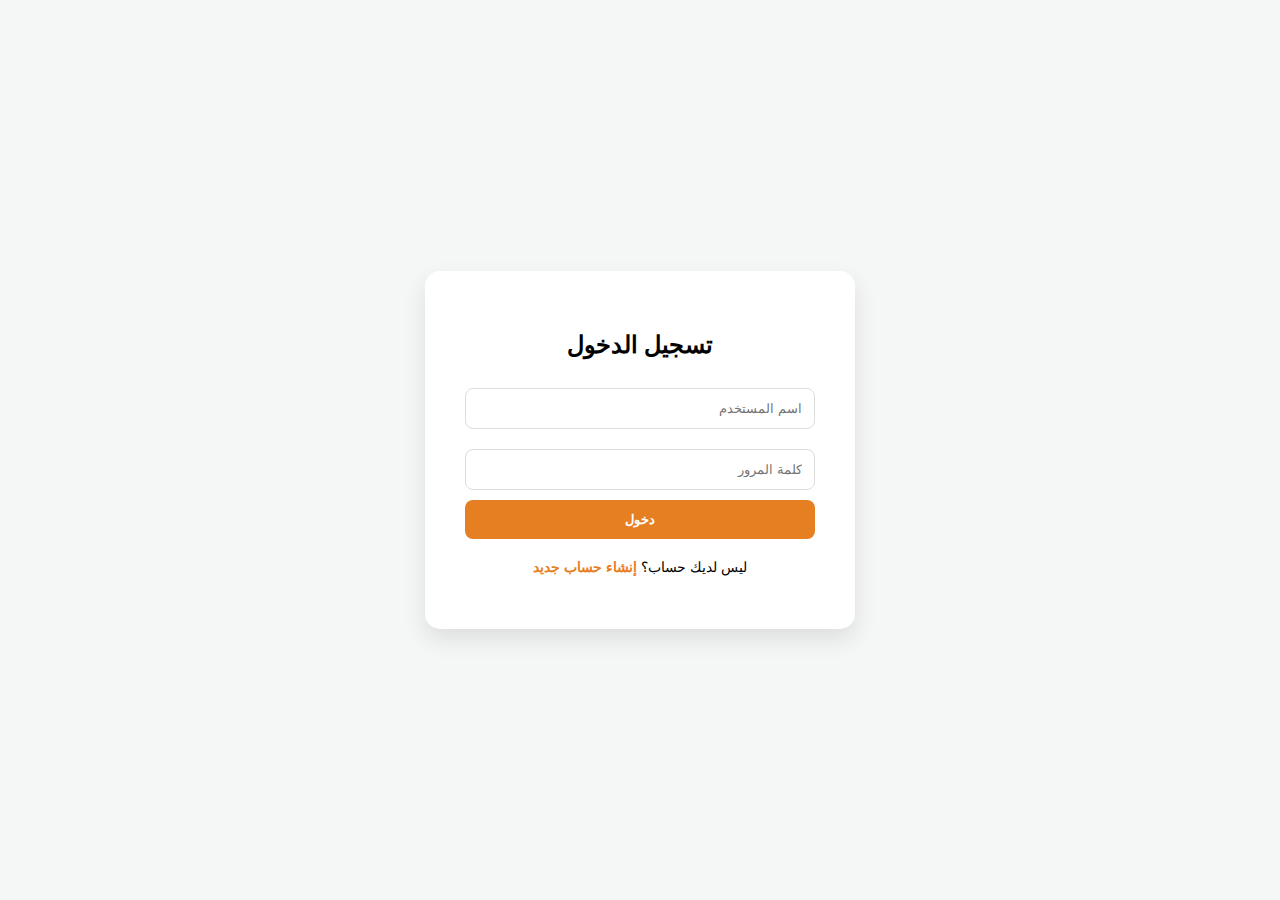
<file: index.html>
<!DOCTYPE html>
<html lang="ar">
<head>
    <meta charset="UTF-8">
    <meta name="viewport" content="width=device-width, initial-scale=1.0">
    <title>متجر المشروبات - واجهة العميل</title>
    <link rel="stylesheet" href="style.css">
</head>
<body>
    <div id="orderSection" class="main-container">
        <header class="customer-header">
            <h1>☕ متجر المشروبات</h1>
            <div class="user-info">
                <span id="userNameDisplay"></span>
                <button onclick="customerLogout()" class="logout-btn">تسجيل خروج</button>
            </div>
        </header>

        <div class="container">
            <div class="orders-layout">
                <div class="products-section">
                    <h2>📋 اختر المشروبات</h2>
                    <div style="margin-bottom:10px;">
                        <button onclick="addAllProductsToOrder()" class="add-all-btn">إضافة جميع المنتجات للطلب</button>
                    </div>
                    <div class="product-grid" id="productGrid"></div>
                </div>

                <div class="order-summary">
                    <h2>🛒 سلة الطلب</h2>
                    <div id="orderItems" class="order-items">
                        <p style="color: #999;">لم يتم اختيار أي عناصر</p>
                    </div>
                    <div class="order-notes">
                        <label for="orderNotes">ملاحظات (اختياري):</label>
                        <textarea id="orderNotes" placeholder="اكتب ملاحظتك هنا..." rows="3" style="width:100%; margin-top:6px;"></textarea>
                    </div>
                    <div class="order-total">
                        <h3>عدد العناصر: <span id="totalPrice">0</span></h3>
                    </div>
                    <button onclick="submitOrder()" class="submit-btn">✓ إرسال الطلب</button>
                    <button onclick="clearOrder()" class="clear-btn">✕ مسح الطلب</button>
                </div>
            </div>

            <div class="orders-tracking">
                <h2>📦 تتبع طلباتك</h2>
                <div id="ordersHistory" class="orders-history">
                    <p style="color: #999; text-align: center;">لا توجد طلبات</p>
                </div>
            </div>
        </div>
    </div>

    <script>
        const products = ['شاي','شاي اخض','يانسون','نعناع','كركدية','قرفة','جنزبيل','كوفي ميكس','كوفي ميكس 4*1','نسكافيه3*1','نسكافيه 2*1','نسكافيه بلاك','كابتشينو بندق','كابتشينو موكا','كابتشينو لاتيه','هوت شوكلت','قهوة تركي','قهوة فرنساوي','قرفة بحليب','شاي بحليب'];
        let currentOrder = [];

        window.addEventListener('load', function() {
            const customer = localStorage.getItem('currentCustomer');
            if (!customer) { window.location.href = "login.html"; }
            else {
                document.getElementById('userNameDisplay').textContent = `مرحباً، ${customer}`;
                renderProducts();
                loadCustomerOrders();
                setInterval(loadCustomerOrders, 5000);
            }
        });

        function customerLogout() {
            localStorage.clear();
            window.location.href = "login.html";
        }

        function renderProducts() {
            const grid = document.getElementById('productGrid');
            grid.innerHTML = '';
            products.forEach((name, idx) => {
                const card = document.createElement('div');
                card.className = 'card';
                card.innerHTML = `<h3>${name}</h3><div class="quantity-selector"><button onclick="decreaseQty(${idx})">-</button><input type="number" id="qty${idx}" value="0" min="0" readonly><button onclick="increaseQty(${idx})">+</button></div><button onclick="addToOrder(${idx}, '${name}')" class="add-btn">إضافة للطلب</button>`;
                grid.appendChild(card);
            });
        }

        function increaseQty(index) { document.getElementById('qty' + index).value++; }
        function decreaseQty(index) { 
            let input = document.getElementById('qty' + index);
            if (input.value > 0) input.value--;
        }

        function addToOrder(index, name) {
            const qty = parseInt(document.getElementById('qty' + index).value);
            if (qty === 0) return alert('يرجى اختيار الكمية');
            const existing = currentOrder.find(item => item.name === name);
            if (existing) existing.qty += qty; else currentOrder.push({ name, qty });
            document.getElementById('qty' + index).value = 0;
            updateOrderDisplay();
        }

        function updateOrderDisplay() {
            const orderItemsDiv = document.getElementById('orderItems');
            let total = 0;
            if (currentOrder.length === 0) {
                orderItemsDiv.innerHTML = '<p style="color: #999;">لم يتم اختيار أي عناصر</p>';
                document.getElementById('totalPrice').textContent = '0';
                return;
            }
            let html = '<ul style="list-style: none; padding: 0;">';
            currentOrder.forEach((item, idx) => {
                total += item.qty;
                html += `<li class="order-item"><span>${item.name} (${item.qty}x)</span><button onclick="removeFromOrder(${idx})" class="remove-btn">✕</button></li>`;
            });
            orderItemsDiv.innerHTML = html + '</ul>';
            document.getElementById('totalPrice').textContent = total;
        }

        function removeFromOrder(index) { currentOrder.splice(index, 1); updateOrderDisplay(); }
        function clearOrder() { currentOrder = []; updateOrderDisplay(); }

        function submitOrder() {
            if (currentOrder.length === 0) return alert('أضف عنصراً أولاً');
            const orders = JSON.parse(localStorage.getItem('orders')) || [];
            orders.push({ id: Date.now(), customerName: localStorage.getItem('currentCustomer'), items: currentOrder, date: new Date().toLocaleString('ar-EG'), status: 'قيد المراجعة', notes: document.getElementById('orderNotes').value });
            localStorage.setItem('orders', JSON.stringify(orders));
            alert('تم الإرسال');
            clearOrder();
            loadCustomerOrders();
        }

        function loadCustomerOrders() {
            const customerName = localStorage.getItem('currentCustomer');
            const orders = JSON.parse(localStorage.getItem('orders')) || [];
            const customerOrders = orders.filter(o => o.customerName === customerName);
            const history = document.getElementById('ordersHistory');
            if (customerOrders.length === 0) return;
            let html = '';
            customerOrders.forEach(o => {
                html += `<div class="order-card"><strong>طلب #${o.id}</strong> - ${o.status}<p>${o.items.map(i => i.name).join(', ')}</p></div>`;
            });
            history.innerHTML = html;
        }
    </script>
</body>
</html>
</file>
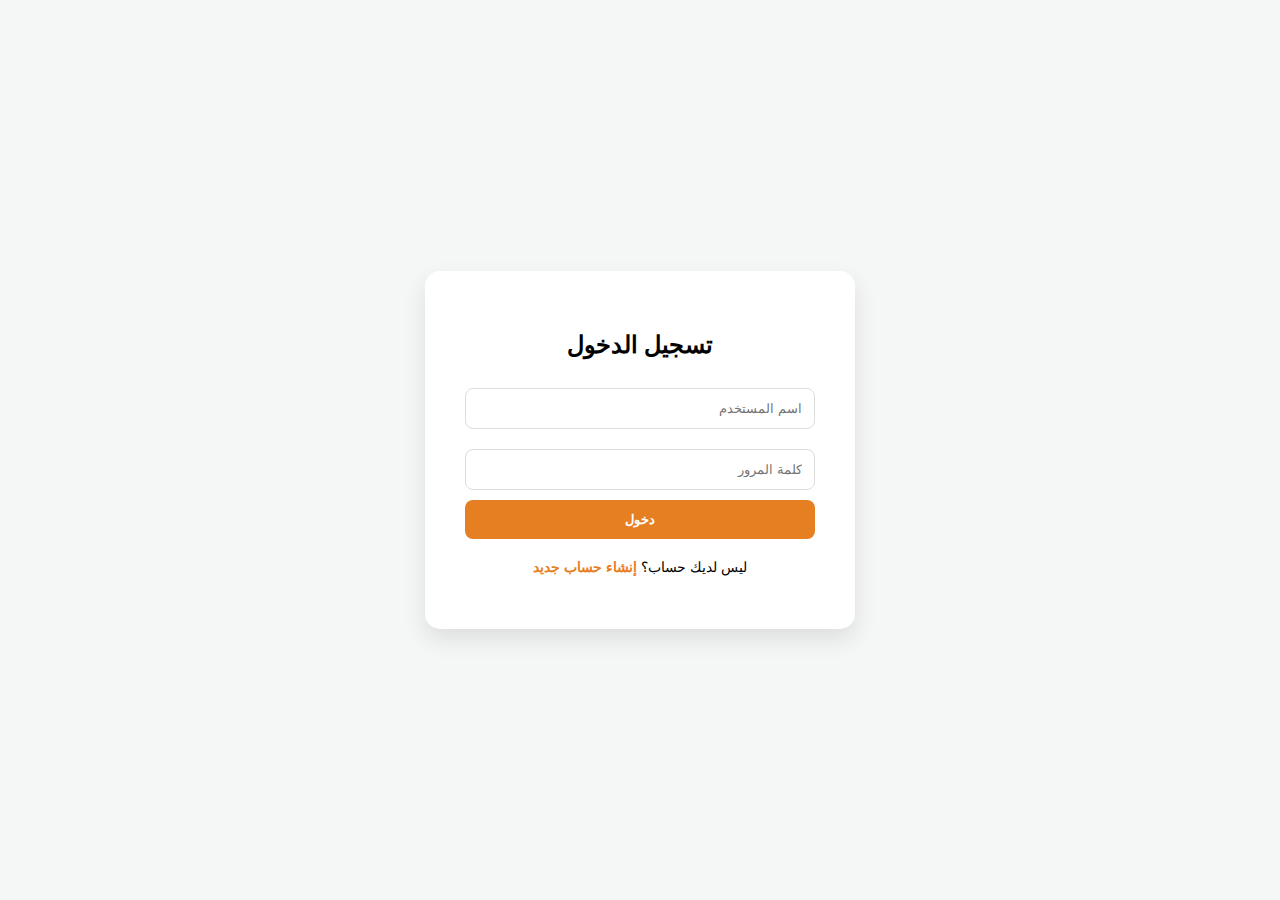
<file: admin.html>
<!DOCTYPE html>
<html lang="ar">
<head>
    <meta charset="UTF-8">
    <meta name="viewport" content="width=device-width, initial-scale=1.0">
    <title>متجر المشروبات - لوحة الإدمن</title>
    <link rel="stylesheet" href="style.css">
</head>
<body>

    <div id="adminSection" class="main-container">
        <header class="admin-header">
            <h1>📊 لوحة تحكم الإدمن</h1>
            <div class="user-info">
                <span id="adminNameDisplay"></span>
                <button onclick="adminLogout()" class="logout-btn">تسجيل خروج</button>
            </div>
        </header>

        <div class="container">
            <div class="tabs">
                <button onclick="switchTab('orders')" class="tab-btn active">📋 الطلبات</button>
                <button onclick="switchTab('inventory')" class="tab-btn">📦 إدارة المخزون</button>
                <button onclick="switchTab('reports')" class="tab-btn">📈 التقارير الأسبوعية</button>
            </div>

            <div id="ordersTab" class="tab-content active">
                <h2>إدارة الطلبات</h2>
                <div id="ordersContainer" class="orders-table-container">
                    <table class="admin-table">
                        <thead>
                            <tr>
                                <th>#</th>
                                <th>اسم العميل</th>
                                <th>المنتجات</th>
                                <th>ملاحظات</th>
                                <th>التاريخ</th>
                                <th>اسم المستلم</th>
                                <th>الحالة</th>
                                <th>الإجراءات</th>
                            </tr>
                        </thead>
                        <tbody id="ordersTableBody"></tbody>
                    </table>
                    <p id="noOrders" style="text-align: center; color: #999; margin-top: 20px;">لا توجد طلبات حالياً</p>
                </div>
            </div>

            <div id="inventoryTab" class="tab-content">
                <h2>إدارة المخزون</h2>
                <div class="inventory-grid" id="inventoryGrid"></div>
            </div>

            <div id="reportsTab" class="tab-content">
                <h2>التقارير الأسبوعية</h2>
                <div class="reports-controls">
                    <button onclick="generateWeeklyReport()" class="report-btn">📊 إنشاء تقرير هذا الأسبوع</button>
                    <button onclick="downloadReport()" class="report-btn">💾 تحميل التقرير</button>
                </div>
                <div id="reportContent" class="report-content">
                    <p style="color: #999; text-align: center;">اضغط على "إنشاء تقرير" لعرض التقارير</p>
                </div>
            </div>
        </div>
    </div>

    <script>
        const adminUsers = { 'HITLER': { password: '1234', name: 'هتلر ' }, 'manager': { password: '5678', name: 'مدير العمليات' } };
        const defaultInventory = { 'شاي': { key: 'p0', stock: 50, price: 15 }, 'شاي اخض': { key: 'p1', stock: 50, price: 15 }, 'يانسون': { key: 'p2', stock: 50, price: 15 }, 'نعناع': { key: 'p3', stock: 50, price: 15 }, 'كركدية': { key: 'p4', stock: 50, price: 15 }, 'قرفة': { key: 'p5', stock: 50, price: 15 }, 'جنزبيل': { key: 'p6', stock: 50, price: 15 }, 'كوفي ميكس': { key: 'p7', stock: 50, price: 15 }, 'كوفي ميكس 4*1': { key: 'p8', stock: 50, price: 15 }, 'نسكافيه3*1': { key: 'p9', stock: 50, price: 15 }, 'نسكافيه 2*1': { key: 'p10', stock: 50, price: 15 }, 'نسكافيه بلاك': { key: 'p11', stock: 50, price: 15 }, 'كابتشينو بندق': { key: 'p12', stock: 50, price: 15 }, 'كابتشينو موكا': { key: 'p13', stock: 50, price: 15 }, 'كابتشينو لاتيه': { key: 'p14', stock: 50, price: 15 }, 'هوت شوكلت': { key: 'p15', stock: 50, price: 15 }, 'قهوة تركي': { key: 'p16', stock: 50, price: 15 }, 'قهوة فرنساوي': { key: 'p17', stock: 50, price: 15 }, 'قرفة بحليب': { key: 'p18', stock: 50, price: 15 }, 'شاي بحليب': { key: 'p19', stock: 50, price: 15 } };
        let inventory = {};

        window.addEventListener('load', function() {
            const admin = localStorage.getItem('adminUser');
            if (!admin || !adminUsers[admin]) { window.location.href = "login.html"; }
            else {
                document.getElementById('adminNameDisplay').textContent = `مرحباً، ${adminUsers[admin].name}`;
                loadInventory(); loadOrders();
            }
        });

        function adminLogout() { localStorage.removeItem('adminUser'); window.location.href = "login.html"; }

        function loadInventory() {
            const savedRaw = localStorage.getItem('inventory');
            inventory = Object.assign({}, defaultInventory);
            if (savedRaw) {
                let saved = JSON.parse(savedRaw);
                for (let n in saved) inventory[n] = saved[n];
            }
            renderInventoryGrid();
        }

        function renderInventoryGrid() {
            const grid = document.getElementById('inventoryGrid');
            grid.innerHTML = '';
            for (const [name, data] of Object.entries(inventory)) {
                grid.innerHTML += `<div class="inventory-card"><h3>${name}</h3><p>السعر: ${data.price}</p><div class="inventory-info"><div class="quantity-input"><button onclick="changeInv('${data.key}',-1)">-</button><input type="number" id="stock-${data.key}" value="${data.stock}"><button onclick="changeInv('${data.key}',1)">+</button></div><button onclick="saveInv('${data.key}')" class="save-btn">💾 حفظ</button></div></div>`;
            }
        }

        function changeInv(key, val) { let inp = document.getElementById('stock-'+key); inp.value = Math.max(0, parseInt(inp.value) + val); }
        function saveInv(key) { 
            for(let n in inventory) if(inventory[n].key === key) inventory[n].stock = parseInt(document.getElementById('stock-'+key).value);
            localStorage.setItem('inventory', JSON.stringify(inventory)); alert('تم الحفظ');
        }

        function loadOrders() {
            const orders = JSON.parse(localStorage.getItem('orders')) || [];
            const tbody = document.getElementById('ordersTableBody');
            tbody.innerHTML = '';
            if (orders.length === 0) { document.getElementById('noOrders').style.display = 'block'; return; }
            document.getElementById('noOrders').style.display = 'none';
            orders.forEach((o, i) => {
                const statusClass = o.status === 'موافق عليه' ? 'approved' : 'pending';
                tbody.innerHTML += `<tr><td>${i+1}</td><td>${o.customerName}</td><td>${o.items.map(it=>`${it.name} (${it.qty})`).join(', ')}</td><td>${o.notes||'-'}</td><td>${o.date}</td><td>${o.adminRecipient||'-'}</td><td><span class="status ${statusClass}">${o.status}</span></td><td class="actions">${o.status === 'قيد المراجعة' ? `<button onclick="approveOrder(${i})" class="approve-btn">✓</button><button onclick="rejectOrder(${i})" class="reject-btn">✕</button>` : `<button onclick="alert('طلب مكتمل')" class="view-btn">👁️</button>`}</td></tr>`;
            });
        }

        function approveOrder(i) {
            let orders = JSON.parse(localStorage.getItem('orders'));
            let admin = localStorage.getItem('adminUser');
            orders[i].items.forEach(it => { if(inventory[it.name]) inventory[it.name].stock -= it.qty; });
            orders[i].status = 'موافق عليه';
            orders[i].adminRecipient = adminUsers[admin].name;
            localStorage.setItem('orders', JSON.stringify(orders));
            localStorage.setItem('inventory', JSON.stringify(inventory));
            loadOrders(); renderInventoryGrid();
        }

        function rejectOrder(i) {
            let orders = JSON.parse(localStorage.getItem('orders'));
            orders.splice(i, 1);
            localStorage.setItem('orders', JSON.stringify(orders));
            loadOrders();
        }

        // --- استعادة كود التقارير التفصيلي الأصلي ---
        function generateWeeklyReport() {
            const orders = JSON.parse(localStorage.getItem('orders')) || [];
            const approvedOrders = orders.filter(o => o.status === 'موافق عليه');
            if (approvedOrders.length === 0) { document.getElementById('reportContent').innerHTML = '<p>لا توجد طلبات</p>'; return; }

            const customerOrders = {};
            approvedOrders.forEach(order => {
                if (!customerOrders[order.customerName]) customerOrders[order.customerName] = [];
                customerOrders[order.customerName].push(order);
            });

            let reportHTML = `<div class="report-header"><h3>📊 التقرير الأسبوعي التفصيلي</h3><p>تاريخ التقرير: ${new Date().toLocaleDateString('ar-EG')}</p></div>`;
            
            for (const [name, orders] of Object.entries(customerOrders)) {
                reportHTML += `<div class="customer-report"><h5>👤 العميل: ${name}</h5><table class="admin-table"><thead><tr><th>رقم الطلب</th><th>التاريخ</th><th>المنتجات</th><th>المستلم</th><th>ملاحظات</th></tr></thead><tbody>`;
                orders.forEach(o => {
                    reportHTML += `<tr><td>#${o.id}</td><td>${o.date}</td><td>${o.items.map(it=>`${it.name} (${it.qty})`).join(', ')}</td><td>${o.adminRecipient}</td><td>${o.notes || '-'}</td></tr>`;
                });
                reportHTML += `</tbody></table></div>`;
            }
            document.getElementById('reportContent').innerHTML = reportHTML;
        }

        function downloadReport() {
            const content = document.getElementById('reportContent').innerText;
            const blob = new Blob([content], {type: 'text/plain'});
            const a = document.createElement('a');
            a.href = URL.createObjectURL(blob);
            a.download = 'تقرير_المبيعات.txt';
            a.click();
        }

        function switchTab(t) {
            document.querySelectorAll('.tab-content').forEach(c => c.classList.remove('active'));
            document.querySelectorAll('.tab-btn').forEach(b => b.classList.remove('active'));
            document.getElementById(t+'Tab').classList.add('active');
            event.target.classList.add('active');
        }
    </script>
</body>
</html>
</file>
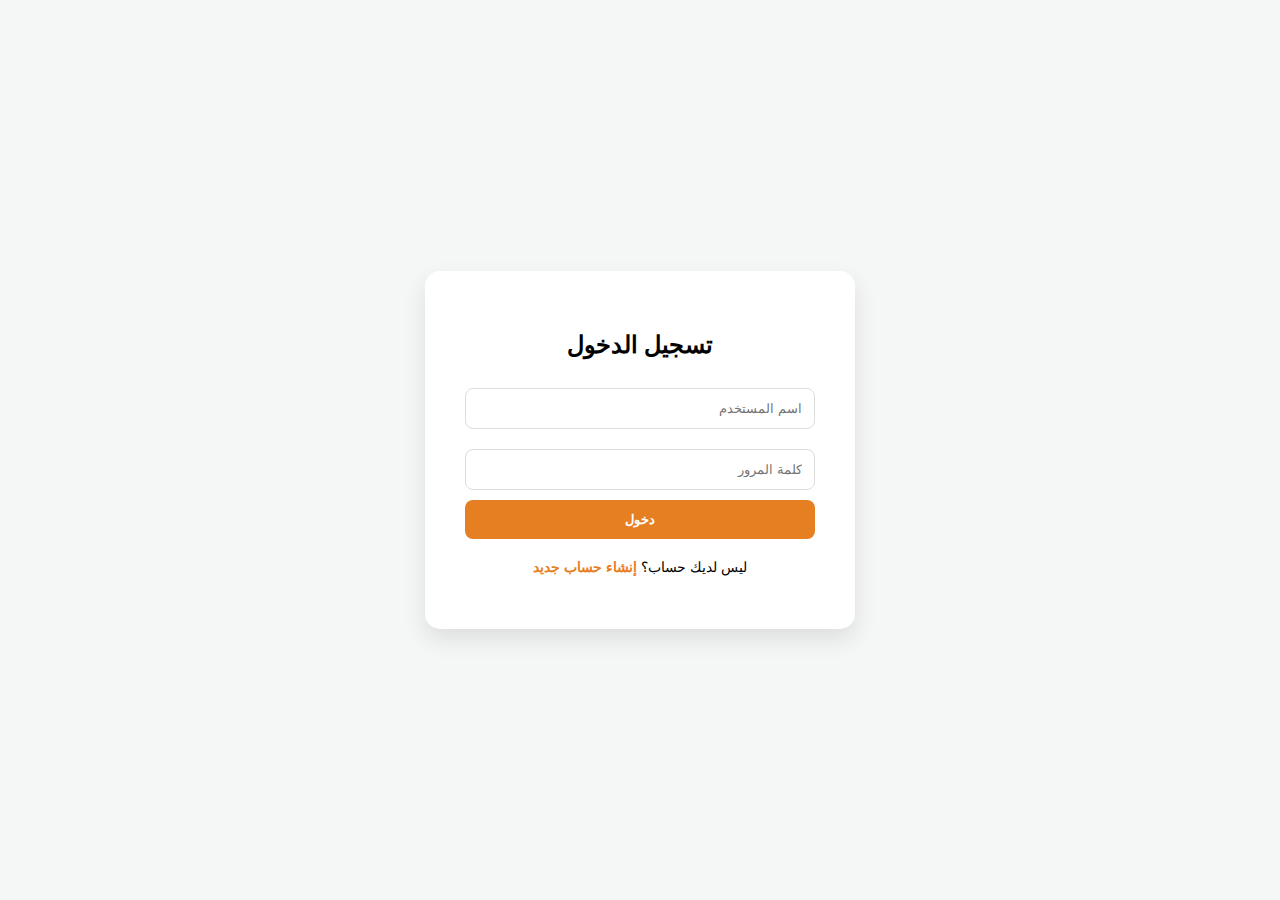
<file: login.html>
<!DOCTYPE html>
<html lang="ar" dir="rtl">
<head>
    <meta charset="UTF-8">
    <meta name="viewport" content="width=device-width, initial-scale=1.0">
    <title>تسجيل الدخول - متجر المشروبات</title>
    <style>
        body { font-family: 'Segoe UI', sans-serif; background: #f4f7f6; display: flex; justify-content: center; align-items: center; height: 100vh; margin: 0; }
        .auth-box { background: white; padding: 40px; border-radius: 15px; box-shadow: 0 10px 25px rgba(0,0,0,0.1); width: 350px; text-align: center; }
        input { width: 100%; padding: 12px; margin: 10px 0; border: 1px solid #ddd; border-radius: 8px; box-sizing: border-box; }
        .btn-main { width: 100%; padding: 12px; background: #e67e22; color: white; border: none; border-radius: 8px; cursor: pointer; font-weight: bold; }
        .switch { margin-top: 20px; font-size: 14px; }
        .switch a { color: #e67e22; text-decoration: none; font-weight: bold; }
    </style>
</head>
<body>
    <div class="auth-box">
        <h2>تسجيل الدخول</h2>
        <form id="loginForm">
            <input type="text" id="username" placeholder="اسم المستخدم" required>
            <input type="password" id="password" placeholder="كلمة المرور" required>
            <button type="submit" class="btn-main">دخول</button>
        </form>
        <p class="switch">ليس لديك حساب؟ <a href="signup.html">إنشاء حساب جديد</a></p>
    </div>

    <script>
        document.getElementById('loginForm').onsubmit = function(e) {
            e.preventDefault();
            const user = document.getElementById('username').value.trim();
            const pass = document.getElementById('password').value;

            // بيانات الأدمن والعملاء المأخوذة من مشروعك
            const admins = { 'HITLER': '1234', 'manager': '5678' };
            const customers = { 'أحمد': {pw:'1234', id:1}, 'محمد': {pw:'5678', id:2}, 'فاطمة': {pw:'9012', id:3} };

            if (admins[user] && admins[user] === pass) {
                localStorage.setItem('adminUser', user);
                window.location.href = "admin.html";
            } else if (customers[user] && customers[user].pw === pass) {
                localStorage.setItem('currentCustomer', user);
                localStorage.setItem('customerId', customers[user].id);
                window.location.href = "index.html";
            } else {
                if(confirm("الحساب غير مسجل، هل تريد الانتقال لصفحة التسجيل؟")) {
                    window.location.href = "signup.html";
                }
            }
        };
    </script>
</body>
</html>
</file>
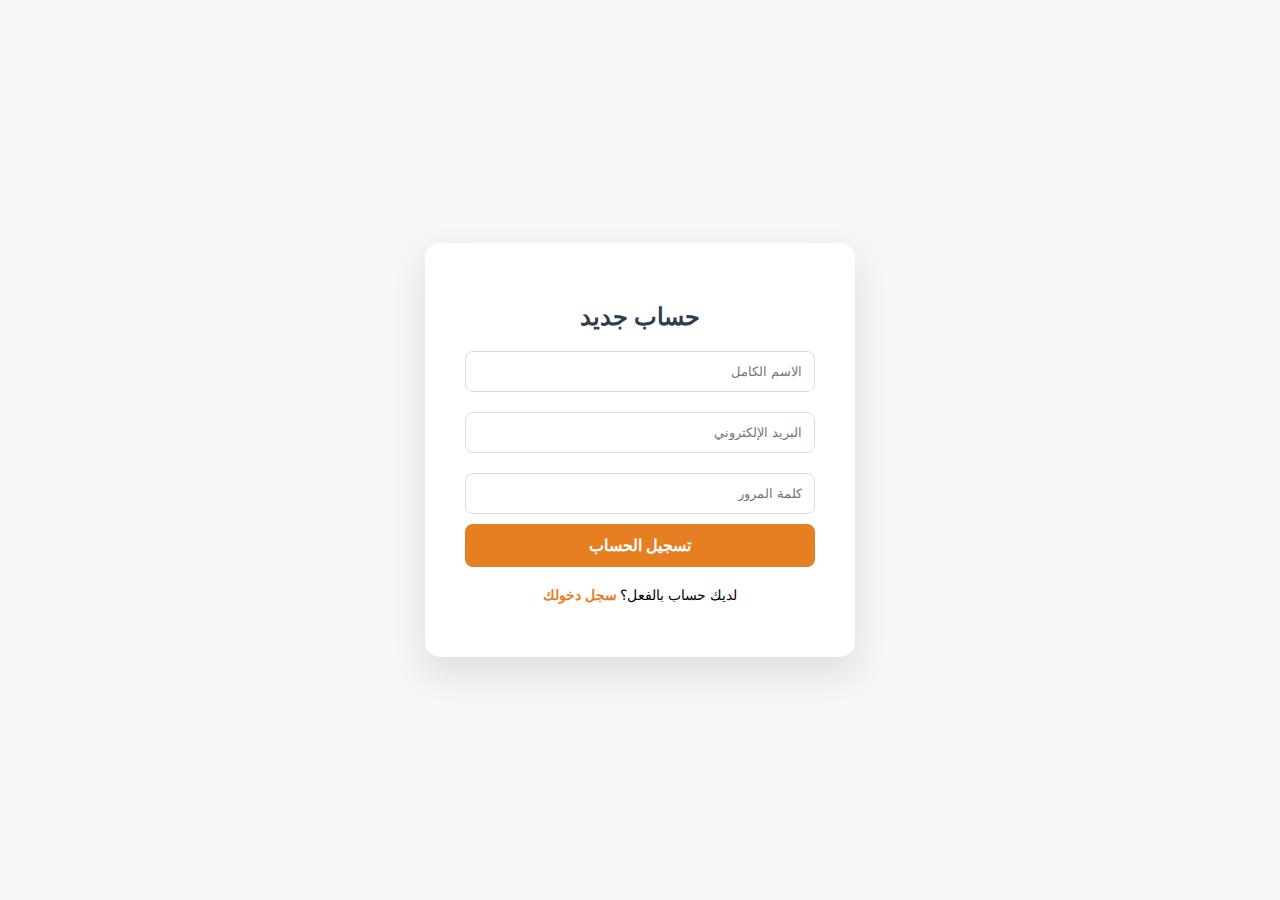
<file: signup.html>
<!DOCTYPE html>
<html lang="ar" dir="rtl">
<head>
    <meta charset="UTF-8">
    <title>إنشاء حساب - متجر المشروبات</title>
    <link rel="stylesheet" href="auth-style.css">
</head>
<body>
    <div class="container">
        <div class="auth-box">
            <h2>حساب جديد</h2>
            <form id="signupForm">
                <input type="text" placeholder="الاسم الكامل" required>
                <input type="email" placeholder="البريد الإلكتروني" required>
                <input type="password" placeholder="كلمة المرور" required>
                <button type="submit" class="btn-main">تسجيل الحساب</button>
            </form>
            <p class="switch">لديك حساب بالفعل؟ <a href="login.html">سجل دخولك</a></p>
        </div>
    </div>
    <script>
        document.getElementById('signupForm').onsubmit = function(e) {
            e.preventDefault();
            alert("تم إنشاء الحساب بنجاح! يمكنك الآن تسجيل الدخول.");
            window.location.href = "login.html";
        };
    </script>
</body>
</html>
</file>
<file: style.css>
* {
    margin: 0;
    padding: 0;
    box-sizing: border-box;
}

body {
    font-family: 'Segoe UI', Tahoma, Geneva, Verdana, sans-serif;
    background: linear-gradient(135deg, #f5f7fa 0%, #c3cfe2 100%);
    margin: 0;
    direction: rtl;
    color: #333;
    min-height: 100vh;
}

/* الحاويات الأساسية */
.main-container {
    min-height: 100vh;
    display: flex;
    flex-direction: column;
}

.container {
    padding: 20px;
    max-width: 1400px;
    margin: auto;
    width: 100%;
}

/* تسجيل الدخول */
.auth-container {
    display: flex;
    align-items: center;
    justify-content: center;
    min-height: 100vh;
    background: linear-gradient(135deg, #667eea 0%, #764ba2 100%);
}

.auth-box {
    background: white;
    padding: 40px;
    border-radius: 15px;
    box-shadow: 0 10px 40px rgba(0,0,0,0.2);
    width: 100%;
    max-width: 400px;
}

.auth-box h2 {
    text-align: center;
    color: #333;
    margin-bottom: 30px;
    font-size: 24px;
}

.form-group {
    margin-bottom: 20px;
}

.form-group label {
    display: block;
    margin-bottom: 8px;
    font-weight: 600;
    color: #555;
}

.form-group input {
    width: 100%;
    padding: 12px;
    border: 2px solid #e0e0e0;
    border-radius: 8px;
    font-size: 14px;
    transition: border 0.3s;
}

.form-group input:focus {
    outline: none;
    border-color: #667eea;
}

.auth-btn {
    width: 100%;
    padding: 12px;
    background: linear-gradient(135deg, #667eea 0%, #764ba2 100%);
    color: white;
    border: none;
    border-radius: 8px;
    font-size: 16px;
    font-weight: 600;
    cursor: pointer;
    transition: transform 0.2s;
}

.auth-btn:hover {
    transform: translateY(-2px);
}

/* الرؤوس */
header {
    background: linear-gradient(135deg, #667eea 0%, #764ba2 100%);
    color: white;
    padding: 20px;
    box-shadow: 0 4px 12px rgba(0,0,0,0.1);
}

header h1 {
    margin: 0;
    font-size: 28px;
}

.customer-header,
.admin-header {
    display: flex;
    justify-content: space-between;
    align-items: center;
}

.user-info {
    display: flex;
    align-items: center;
    gap: 20px;
}

.logout-btn {
    background: rgba(255,255,255,0.2);
    color: white;
    padding: 8px 16px;
    border: 2px solid white;
    border-radius: 5px;
    cursor: pointer;
    font-weight: 600;
    transition: all 0.3s;
}

.logout-btn:hover {
    background: white;
    color: #667eea;
}

/* بطاقات المنتجات */
.orders-layout {
    display: grid;
    grid-template-columns: 2fr 1fr;
    gap: 20px;
    margin-top: 20px;
}

.products-section h2,
.order-summary h2 {
    color: #333;
    margin-bottom: 20px;
}

.product-grid {
    display: grid;
    grid-template-columns: repeat(auto-fill, minmax(180px, 1fr));
    gap: 15px;
}

.card {
    background: white;
    padding: 15px;
    border-radius: 12px;
    box-shadow: 0 4px 8px rgba(0,0,0,0.1);
    text-align: center;
    transition: transform 0.3s, box-shadow 0.3s;
}

.card:hover {
    transform: translateY(-5px);
    box-shadow: 0 8px 16px rgba(0,0,0,0.15);
}

.card h3 {
    color: #333;
    font-size: 16px;
    margin-bottom: 10px;
}

.card p {
    color: #666;
    margin-bottom: 10px;
}

/* التحكم بالكمية */
.quantity-selector {
    display: flex;
    align-items: center;
    justify-content: center;
    gap: 8px;
    margin: 10px 0;
}

.quantity-selector button,
.quantity-input button {
    width: 30px;
    height: 30px;
    padding: 0;
    background: #667eea;
    color: white;
    border: none;
    border-radius: 5px;
    cursor: pointer;
    font-weight: bold;
}

.quantity-selector button:hover,
.quantity-input button:hover {
    background: #764ba2;
}

.quantity-selector input,
.quantity-input input {
    width: 50px;
    padding: 5px;
    border: 1px solid #ddd;
    border-radius: 5px;
    text-align: center;
}

/* الأزرار */
button {
    border: none;
    border-radius: 8px;
    cursor: pointer;
    font-weight: 600;
    transition: all 0.3s;
}

.add-btn {
    width: 100%;
    padding: 8px;
    background: #4CAF50;
    color: white;
    font-size: 12px;
}

.add-btn:hover {
    background: #45a049;
}

.submit-btn {
    width: 100%;
    padding: 12px;
    background: linear-gradient(135deg, #667eea 0%, #764ba2 100%);
    color: white;
    font-size: 16px;
    margin-bottom: 10px;
}

.clear-btn {
    width: 100%;
    padding: 10px;
    background: #f44336;
    color: white;
}

.clear-btn:hover {
    background: #da190b;
}

/* سلة الطلب */
.order-summary {
    background: white;
    padding: 20px;
    border-radius: 12px;
    box-shadow: 0 4px 8px rgba(0,0,0,0.1);
    height: fit-content;
    position: sticky;
    top: 20px;
}

.order-items {
    max-height: 400px;
    overflow-y: auto;
    margin-bottom: 15px;
    border-bottom: 2px solid #eee;
    padding-bottom: 10px;
}

.order-item {
    display: flex;
    justify-content: space-between;
    align-items: center;
    padding: 8px 0;
    border-bottom: 1px solid #f0f0f0;
    font-size: 14px;
}

.remove-btn {
    background: #f44336;
    color: white;
    padding: 3px 8px;
    font-size: 12px;
}

.order-total {
    background: linear-gradient(135deg, #667eea 0%, #764ba2 100%);
    color: white;
    padding: 15px;
    border-radius: 8px;
    margin-bottom: 15px;
    text-align: center;
}

.order-total h3 {
    margin: 0;
}

/* التبويبات */
.tabs {
    display: flex;
    gap: 10px;
    margin-bottom: 20px;
    flex-wrap: wrap;
}

.tab-btn {
    padding: 10px 20px;
    background: white;
    border: 2px solid #ddd;
    color: #333;
    border-radius: 8px;
    cursor: pointer;
    transition: all 0.3s;
}

.tab-btn.active {
    background: linear-gradient(135deg, #667eea 0%, #764ba2 100%);
    color: white;
    border-color: transparent;
}

.tab-content {
    display: none;
    background: white;
    padding: 20px;
    border-radius: 12px;
    box-shadow: 0 4px 8px rgba(0,0,0,0.1);
}

.tab-content.active {
    display: block;
}

/* الجداول */
.orders-table-container {
    overflow-x: auto;
}

.admin-table {
    width: 100%;
    border-collapse: collapse;
    margin-top: 15px;
}

.admin-table th {
    background: linear-gradient(135deg, #667eea 0%, #764ba2 100%);
    color: white;
    padding: 12px;
    text-align: right;
    font-weight: 600;
}

.admin-table td {
    padding: 12px;
    border-bottom: 1px solid #eee;
    text-align: right;
}

.admin-table tr:hover {
    background: #f5f5f5;
}

.status {
    padding: 5px 10px;
    border-radius: 20px;
    font-size: 12px;
    font-weight: 600;
}

.status.pending {
    background: #fff3cd;
    color: #856404;
}

.status.approved {
    background: #d4edda;
    color: #155724;
}

.actions {
    display: flex;
    gap: 5px;
}

.approve-btn,
.reject-btn,
.view-btn {
    padding: 6px 12px;
    font-size: 12px;
}

.approve-btn {
    background: #4CAF50;
    color: white;
}

.approve-btn:hover {
    background: #45a049;
}

.reject-btn {
    background: #f44336;
    color: white;
}

.reject-btn:hover {
    background: #da190b;
}

.view-btn {
    background: #2196F3;
    color: white;
}

.view-btn:hover {
    background: #0b7dda;
}

/* إدارة المخزون */
.inventory-grid {
    display: grid;
    grid-template-columns: repeat(auto-fill, minmax(250px, 1fr));
    gap: 20px;
    margin-top: 20px;
}

.inventory-card {
    background: white;
    padding: 20px;
    border-radius: 12px;
    box-shadow: 0 4px 8px rgba(0,0,0,0.1);
    text-align: center;
}

.inventory-card h3 {
    color: #333;
    margin-bottom: 10px;
}

.inventory-info {
    margin: 15px 0;
}

.inventory-info label {
    display: block;
    margin-bottom: 10px;
    color: #555;
    font-weight: 600;
}

.quantity-input {
    display: flex;
    justify-content: center;
    gap: 8px;
    margin-bottom: 15px;
}

.save-btn {
    width: 100%;
    padding: 10px;
    background: linear-gradient(135deg, #667eea 0%, #764ba2 100%);
    color: white;
}

/* التقارير */
.reports-controls {
    display: flex;
    gap: 10px;
    margin-bottom: 20px;
}

.report-btn {
    padding: 10px 20px;
    background: linear-gradient(135deg, #667eea 0%, #764ba2 100%);
    color: white;
}

.report-content {
    background: white;
    padding: 20px;
    border-radius: 12px;
    box-shadow: 0 4px 8px rgba(0,0,0,0.1);
}

.report-header {
    text-align: center;
    margin-bottom: 20px;
    border-bottom: 2px solid #667eea;
    padding-bottom: 15px;
}

.report-header h3 {
    color: #333;
    font-size: 22px;
}

.report-summary {
    display: grid;
    grid-template-columns: repeat(auto-fit, minmax(200px, 1fr));
    gap: 15px;
    margin-bottom: 20px;
}

.summary-item {
    background: linear-gradient(135deg, #667eea 0%, #764ba2 100%);
    color: white;
    padding: 20px;
    border-radius: 10px;
    text-align: center;
}

.summary-item span {
    display: block;
    font-size: 14px;
    margin-bottom: 5px;
}

.summary-item strong {
    display: block;
    font-size: 24px;
}

.report-customers {
    margin-top: 20px;
}

.report-customers h4 {
    color: #333;
    margin-bottom: 10px;
}

.report-customers ul {
    list-style: none;
    padding: 0;
}

.report-customers li {
    padding: 8px;
    border-bottom: 1px solid #eee;
    text-align: right;
}

/* الاستجابة */
@media (max-width: 768px) {
    .orders-layout {
        grid-template-columns: 1fr;
    }

    .order-summary {
        position: static;
    }

    .product-grid {
        grid-template-columns: repeat(2, 1fr);
    }

    header {
        flex-direction: column;
        gap: 15px;
    }

    .customer-header,
    .admin-header {
        flex-direction: column;
        text-align: center;
    }

    .user-info {
        width: 100%;
        justify-content: center;
    }

    .tabs {
        flex-direction: column;
    }

    .tab-btn {
        width: 100%;
    }

    .admin-table {
        font-size: 12px;
    }

    .admin-table th,
    .admin-table td {
        padding: 8px;
    }

    .actions {
        flex-direction: column;
    }
}
table {
    width: 100%;
    border-collapse: collapse;
    background: white;
}

th, td {
    border: 1px solid #ddd;
    padding: 12px;
    text-align: center;
}

th {
    background-color: #6d4c41;
    color: white;
}

/* قسم تتبع الطلبات */
.orders-tracking {
    margin-top: 40px;
    padding: 20px;
    background: white;
    border-radius: 10px;
    box-shadow: 0 2px 10px rgba(0,0,0,0.1);
}

.orders-tracking h2 {
    color: #333;
    margin-bottom: 20px;
    border-bottom: 2px solid #667eea;
    padding-bottom: 10px;
}

.orders-list {
    display: grid;
    gap: 15px;
}

.order-card {
    padding: 15px;
    border-left: 4px solid #ff9800;
    background: #fafafa;
    border-radius: 5px;
    transition: all 0.3s ease;
}

.order-card.approved {
    border-left-color: #27ae60;
    background: #f0f9f5;
}

.order-card:hover {
    box-shadow: 0 4px 12px rgba(0,0,0,0.1);
}

.order-header {
    display: flex;
    justify-content: space-between;
    align-items: center;
    margin-bottom: 10px;
    padding-bottom: 10px;
    border-bottom: 1px solid #ddd;
}

.order-status {
    padding: 5px 10px;
    border-radius: 5px;
    font-size: 12px;
    font-weight: bold;
    color: white;
}

.order-status.pending {
    background: #ff9800;
}

.order-status.approved {
    background: #27ae60;
}

.order-card p {
    margin: 8px 0;
    color: #555;
}

/* تنسيقات التقرير المفصل */
.report-section {
    margin: 25px 0;
    padding: 20px;
    background: white;
    border-radius: 8px;
    box-shadow: 0 2px 8px rgba(0,0,0,0.1);
}

.report-section h4 {
    color: #333;
    margin-bottom: 15px;
    border-bottom: 2px solid #667eea;
    padding-bottom: 10px;
}

.customer-report {
    margin-bottom: 20px;
    padding: 15px;
    background: #f9f9f9;
    border: 1px solid #ddd;
    border-radius: 8px;
    border-right: 4px solid #667eea;
}

.customer-header {
    display: flex;
    justify-content: space-between;
    align-items: center;
    margin-bottom: 15px;
    padding-bottom: 10px;
    border-bottom: 2px solid #eee;
}

.customer-header h5 {
    color: #333;
    margin: 0;
    font-size: 16px;
}

.customer-total {
    background: #667eea;
    color: white;
    padding: 5px 15px;
    border-radius: 5px;
    font-weight: bold;
}

.customer-table {
    width: 100%;
    border-collapse: collapse;
    background: white;
}

.customer-table thead {
    background: #f0f0f0;
}

.customer-table th {
    padding: 12px;
    text-align: right;
    color: #333;
    font-weight: bold;
    border-bottom: 2px solid #ddd;
}

.customer-table td {
    padding: 10px 12px;
    border-bottom: 1px solid #eee;
    color: #555;
}

.customer-table tr:hover {
    background: #f9f9f9;
}
/* --- تحسينات التجاوب مع الهواتف (بدون تعديل الأصل) --- */

/* 1. الحاوية الرئيسية: تأكد من وجود مسافات مريحة على الجوانب */
.container {
    padding: 10px;
    width: 100%;
    box-sizing: border-box;
}

/* 2. الهيدر: ترتيب العناصر فوق بعضها في الشاشات الصغيرة */
.admin-header, .customer-header {
    display: flex;
    flex-direction: column;
    align-items: center;
    gap: 15px;
    padding: 20px 10px;
    text-align: center;
}

@media (min-width: 768px) {
    .admin-header, .customer-header {
        flex-direction: row;
        justify-content: space-between;
    }
}

/* 3. التبويبات: جعل الأزرار مرنة وقابلة للالتفاف */
.tabs {
    display: flex;
    flex-wrap: wrap;
    justify-content: center;
    gap: 8px;
    margin-bottom: 20px;
}

.tab-btn {
    flex: 1 1 auto;
    min-width: 100px;
    padding: 12px 8px;
    font-size: 14px;
}

/* 4. الجداول: أهم جزء - جعلها قابلة للسحب يميناً ويساراً */
.orders-table-container, .report-content {
    width: 100%;
    overflow-x: auto;
    -webkit-overflow-scrolling: touch; /* سحب ناعم على الآيفون */
    margin-bottom: 20px;
    border-radius: 8px;
    background: #fff;
}

.admin-table {
    min-width: 700px; /* يحافظ على شكل الجدول ويمنع تداخل النصوص */
}

/* 5. شبكة المخزون والمنتجات: تحويلها لعمود واحد أو عمودين حسب الشاشة */
.inventory-grid, .product-grid {
    display: grid;
    grid-template-columns: repeat(auto-fill, minmax(100%, 1fr));
    gap: 15px;
}

@media (min-width: 480px) {
    .inventory-grid, .product-grid {
        grid-template-columns: repeat(auto-fill, minmax(250px, 1fr));
    }
}

/* 6. البطاقات: تحسين الأزرار وحقول الإدخال للمس */
.inventory-card, .card, .order-card {
    padding: 15px;
    margin-bottom: 10px;
}

input[type="number"], .quantity-input input {
    height: 40px; /* تكبير حقل الإدخال ليسهل الضغط عليه */
    font-size: 16px; /* يمنع الزوم التلقائي في الآيفون */
}

button {
    min-height: 44px; /* مقاس الزر المثالي حسب معايير جوجل للموبايل */
    cursor: pointer;
}

/* 7. السلة وتتبع الطلبات: جعلها تحت بعضها في الموبايل */
.orders-layout {
    display: flex;
    flex-direction: column;
    gap: 20px;
}

@media (min-width: 992px) {
    .orders-layout {
        flex-direction: row;
    }
}

/* تحسين التقارير التفصيلية على الموبايل */
.customer-report {
    margin-bottom: 30px;
    border-bottom: 2px solid #eee;
    padding-bottom: 15px;
}
</file>
<file: auth-style.css>
:root {
    --primary-color: #e67e22; /* لون برتقالي للمشروبات */
    --dark-color: #2c3e50;
    --bg-color: #f4f7f6;
}

body {
    margin: 0;
    font-family: 'Segoe UI', Tahoma, sans-serif;
    background-color: var(--bg-color);
    display: flex;
    justify-content: center;
    align-items: center;
    height: 100vh;
}

.auth-box {
    background: white;
    padding: 40px;
    border-radius: 15px;
    box-shadow: 0 15px 35px rgba(0,0,0,0.1);
    width: 350px;
    text-align: center;
}

h2 { color: var(--dark-color); margin-bottom: 10px; }

input {
    width: 100%;
    padding: 12px;
    margin: 10px 0;
    border: 1px solid #ddd;
    border-radius: 8px;
    box-sizing: border-box;
    text-align: right;
}

.btn-main {
    width: 100%;
    padding: 12px;
    background-color: var(--primary-color);
    color: white;
    border: none;
    border-radius: 8px;
    cursor: pointer;
    font-size: 16px;
    font-weight: bold;
    transition: 0.3s;
}

.btn-main:hover { background-color: #d35400; }

.switch { margin-top: 20px; font-size: 14px; }
.switch a { color: var(--primary-color); text-decoration: none; font-weight: bold; }
</file>
